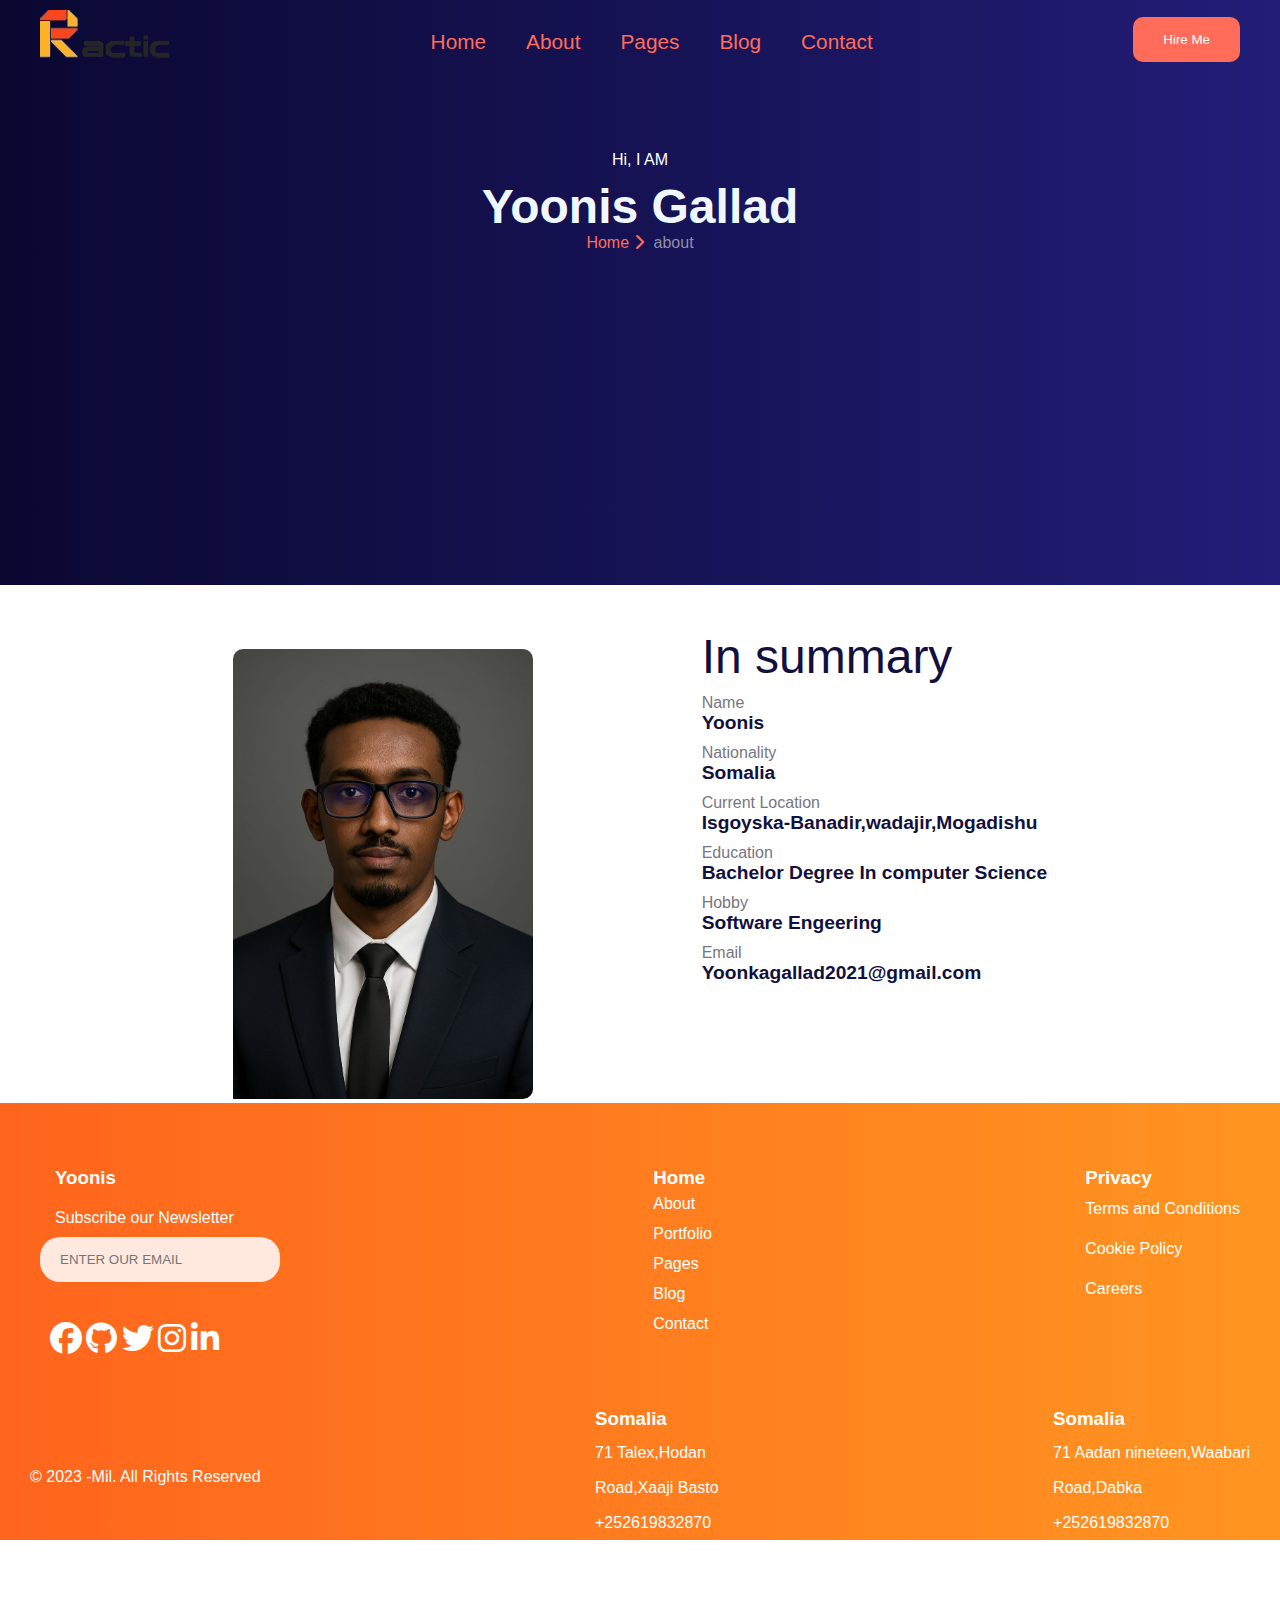
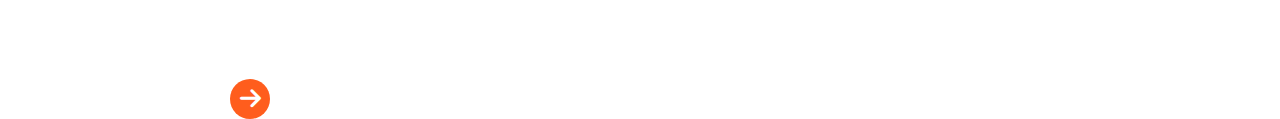
<file: about.html>
<!DOCTYPE html>
<html lang="en">
<head>
    <meta charset="UTF-8">
    <meta name="viewport" content="width=device-width, initial-scale=1.0">
    <title>Document</title>
    <link rel="stylesheet" href="about.css">
    <link rel="stylesheet" href="https://cdnjs.cloudflare.com/ajax/libs/font-awesome/6.7.2/css/all.min.css" integrity="sha512-Evv84Mr4kqVGRNSgIGL/F/aIDqQb7xQ2vcrdIwxfjThSH8CSR7PBEakCr51Ck+w+/U6swU2Im1vVX0SVk9ABhg==" crossorigin="anonymous" referrerpolicy="no-referrer" />

</head>
<body>
    <div class="color">
    <div class="header">
        <img src="221cf822-1cc8-49b2-8f4b-cee877abfb0c_removalai_preview.png" alt="">
        <ul>
            <a href="index.html"><li>Home</li></a>
           <a href="index.html"> <li>About</li></a>
            <a href="pages.html"><li>Pages</li></a>
            <a href="blog.html"><li>Blog</li></a>
            <a href="contact.html"><li>Contact</li></a>
        </ul>
        <div class="btn">
           <button>Hire Me</button>
        </div>
        <i class="fa-solid fa-bars"></i>

     </div>
     <div class="about-title">
        <p>Hi, I AM</p>
        <h1>Yoonis Gallad</h1>
        <p>Home  <i class="fa-solid fa-chevron-right"></i><span>about</span></p>
     </div>
     </div>

     <!-- section-2 -->
      <div class="hero">
        <div class="hero-left">
        <img src="photo_5917800021867218090_y.jpg" alt="">
        </div>
        <div class="hero-right">
            <div id="sum">
                <p>In summary</p>

            </div>
            
            <div class="nickname">
                <p>Name</p>
                <h4>Yoonis</h4>
            </div>
            <div class="nationality">
                <p>Nationality</p>
                <h4>Somalia</h4>
            </div>
            <div class="location">
                <p>Current Location</p>
                <h4>Isgoyska-Banadir,wadajir,Mogadishu</h4>
            </div>
            <div class="education">
                <p>Education</p>
                <h4>Bachelor Degree In computer Science</h4>
            </div>
            <div class="Hobby">
                <p>Hobby</p>
                <h4>Software Engeering</h4>
            </div>
            <div class="Email">
                <p>Email</p>
                <h4>Yoonkagallad2021@gmail.com</h4>


            </div>
        </div>
       </div>
        <!-- section-3 -->
               <div class="footer">
                <div class="footer1">
                    <div class="nam">
                        <h3>Yoonis</h3>
                        <p>Subscribe our Newsletter</p>
                        <div class="foter-inpu">
                        <input type="email" placeholder="ENTER OUR EMAIL">
                        </div>
                        <div class="input-icon">
                            <i class="fa-solid fa-arrow-right"></i>
                        </div>
                        <div class="footer-icon">
                             <i class="fa-brands fa-facebook"></i>
                             <i class="fa-brands fa-github"></i>
                             <i class="fa-brands fa-twitter"></i>
                             <i class="fa-brands fa-instagram"></i>
                             <i class="fa-brands fa-linkedin-in"></i>
                    </div>
                    </div>
                    <div class="hom">
                        <h3>Home</h3>
                        <p>About</p>
                        <p>Portfolio</p>
                        <p>Pages</p>
                        <p>Blog</p>
                        <p>Contact</p>
                    </div>
                    <div class="privacy">
                        <h3>Privacy</h3>
                        <p>Terms and Conditions</p>
                        <p>Cookie Policy</p>
                        <p>Careers</p>
                    </div>
                </div>
                <div class="footer2">
                    <div class="footer-copy">
                    <p>&copy; 2023 -Mil. All Rights Reserved</p>
                </div>
                    <div class="canada">
                        <h3>Somalia</h3>
                        <p>71 Talex,Hodan</p>
                        <p>Road,Xaaji Basto</p>
                        <p>+252619832870</p>
                    </div>
                    <div class="Germany">
                        <h3>Somalia</h3>
                        <p>71 Aadan nineteen,Waabari</p>
                        <p>Road,Dabka</p>
                        <p>+252619832870</p>
                    </div>
                </div>
                
               </div>
</body>
</html>
</file>
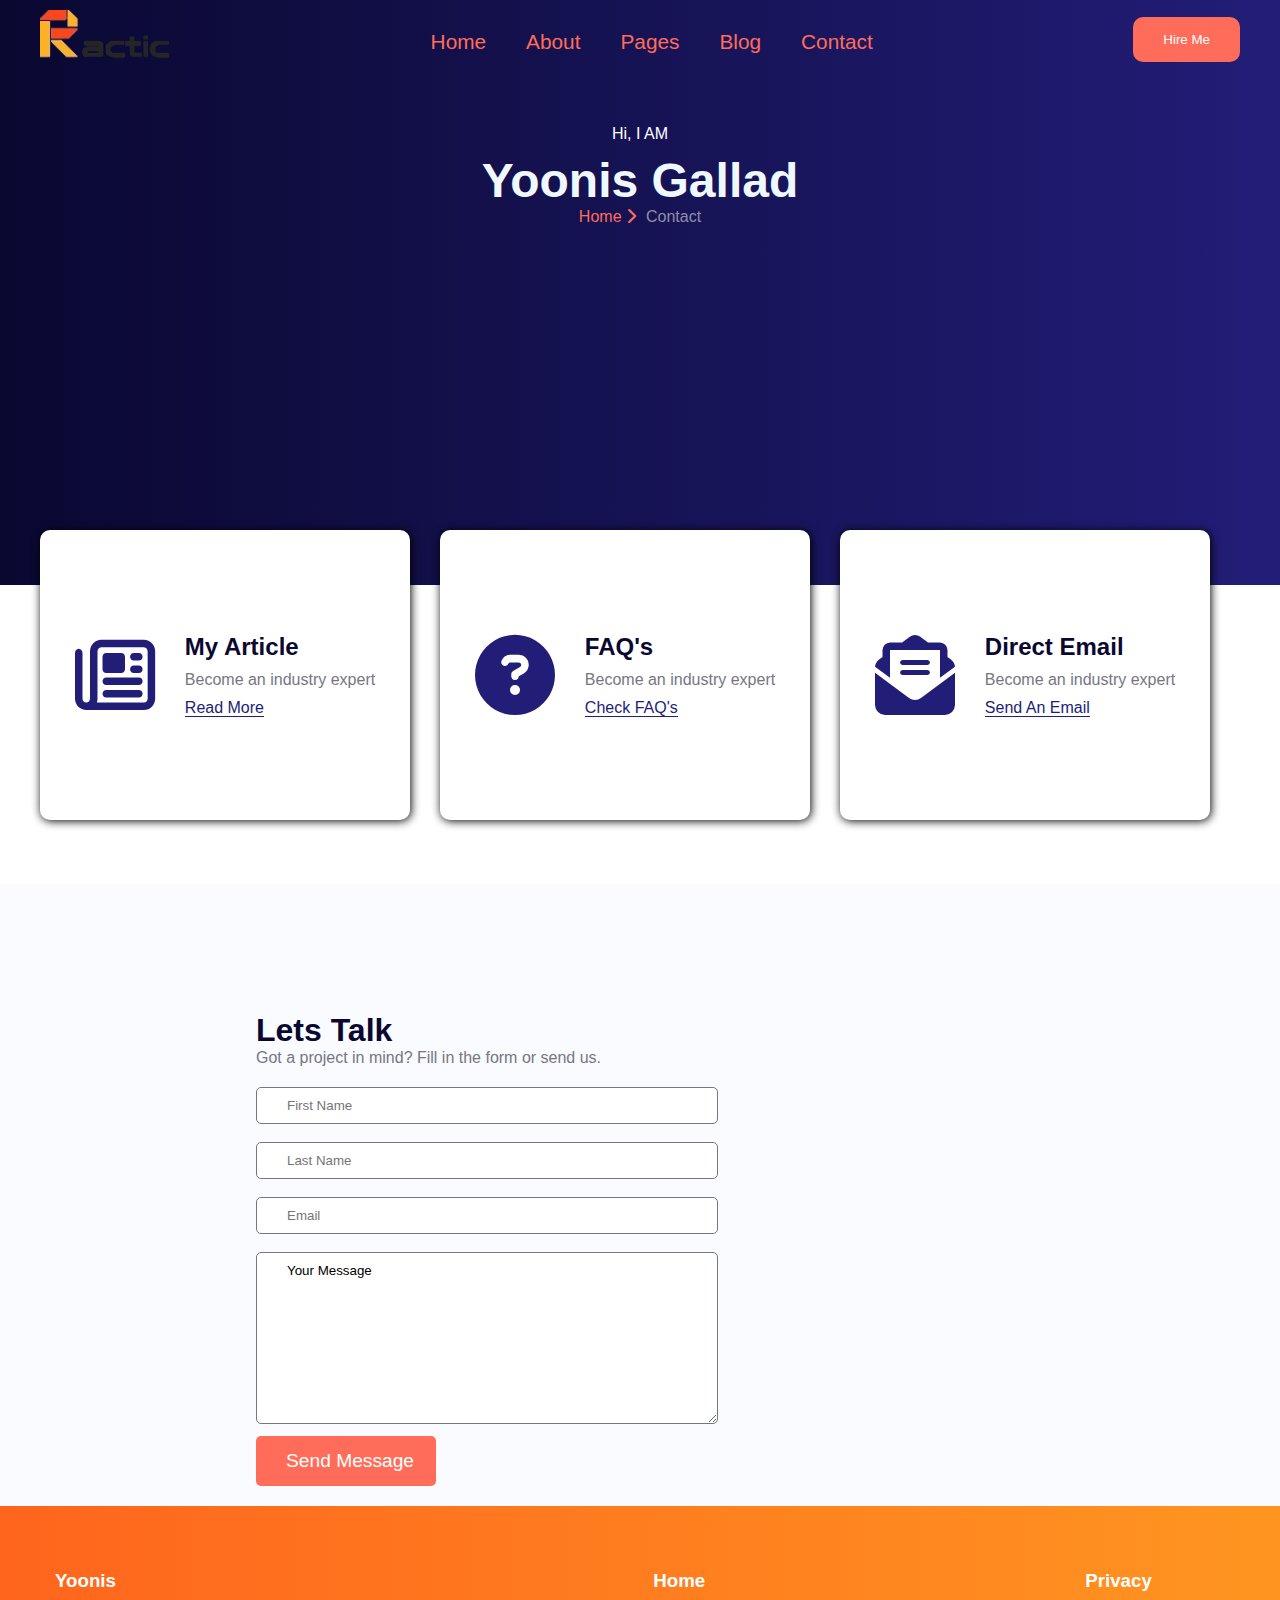
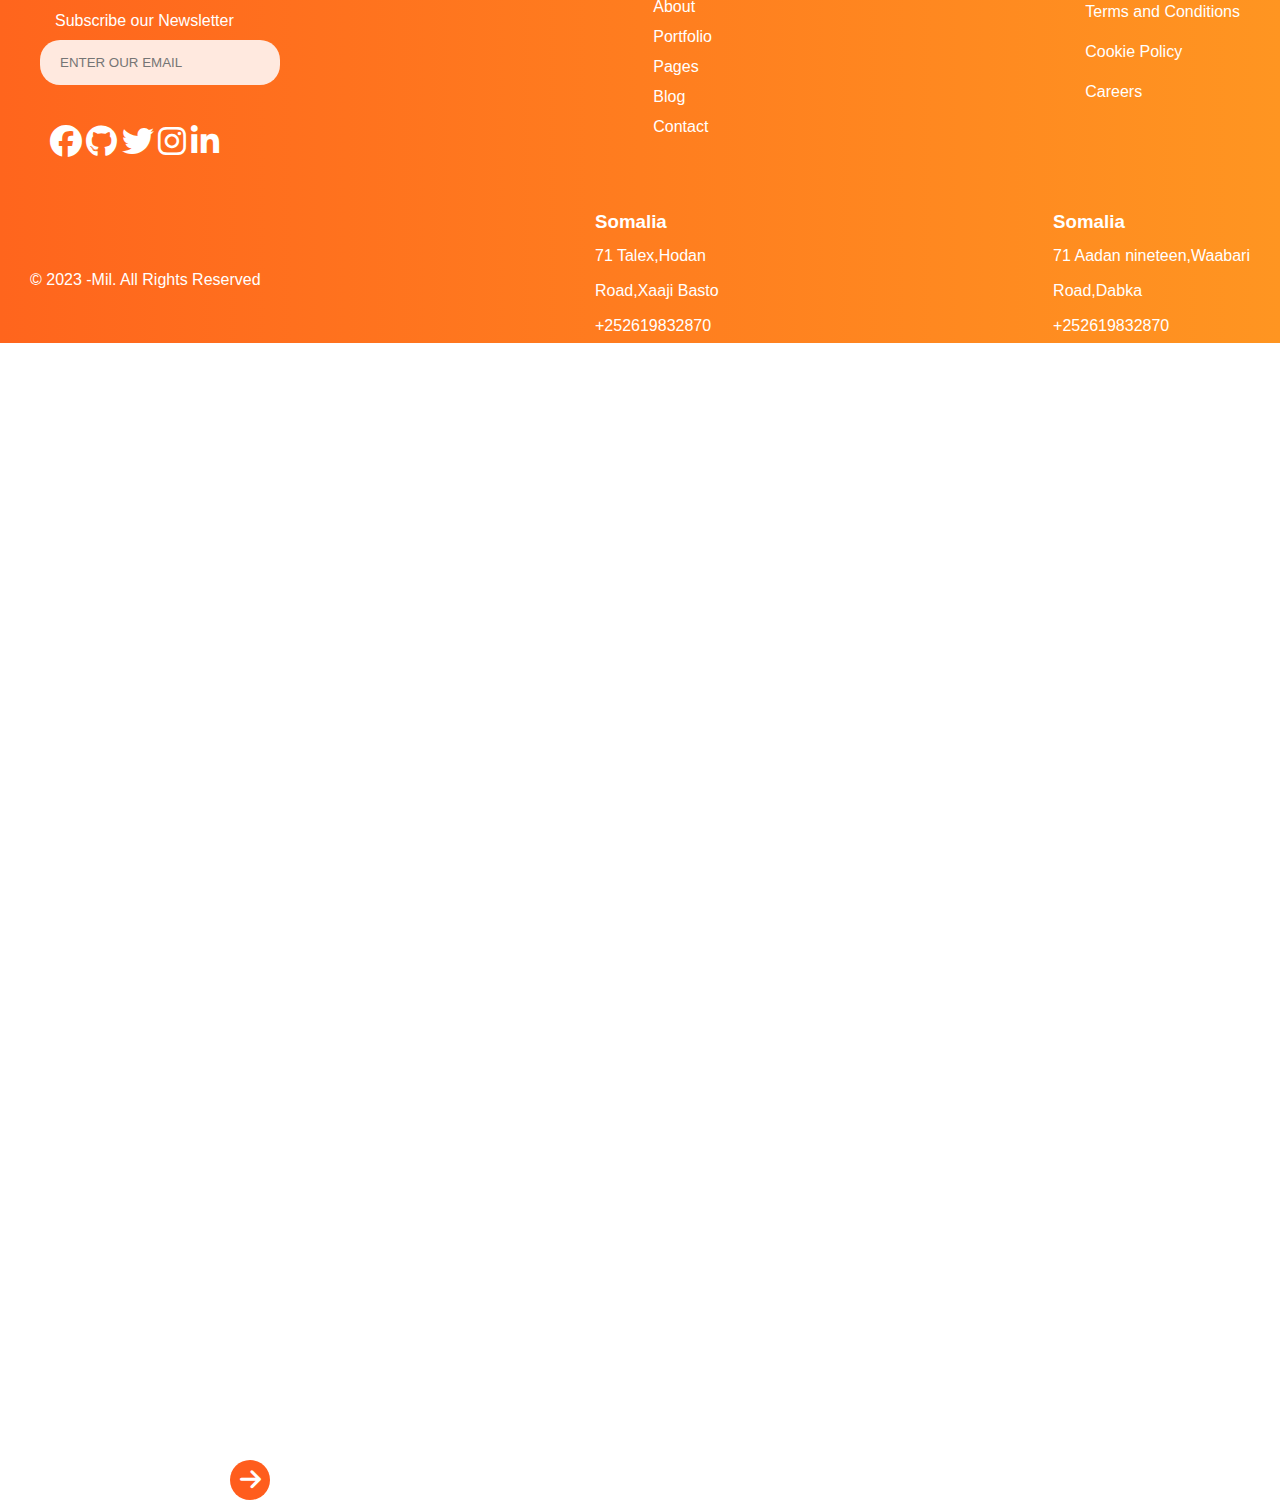
<file: contact.html>
<!DOCTYPE html>
<html lang="en">
<head>
    <meta charset="UTF-8">
    <meta name="viewport" content="width=device-width, initial-scale=1.0">
    <title>Document</title>
    <link rel="stylesheet" href="contact.css">
    <link rel="stylesheet" href="https://cdnjs.cloudflare.com/ajax/libs/font-awesome/6.7.2/css/all.min.css" integrity="sha512-Evv84Mr4kqVGRNSgIGL/F/aIDqQb7xQ2vcrdIwxfjThSH8CSR7PBEakCr51Ck+w+/U6swU2Im1vVX0SVk9ABhg==" crossorigin="anonymous" referrerpolicy="no-referrer" />

</head>
<body>
    <!-- secion-1 -->
      <div class="color">
    <div class="header">
        <img src="221cf822-1cc8-49b2-8f4b-cee877abfb0c_removalai_preview.png" alt="">
        <ul>
            <a href="index.html"><li>Home</li></a>
           <a href="index.html"> <li>About</li></a>
            <a href="pages.html"><li>Pages</li></a>
            <a href="blog.html"><li>Blog</li></a>
            <a href="index.html"><li>Contact</li></a>
        </ul>
        <div class="btn">
           <button>Hire Me</button>
        </div>
        <i class="fa-solid fa-bars"></i>

     </div>
     <div class="about-title">
        <p>Hi, I AM</p>
        <h1>Yoonis Gallad</h1>
        <p>Home  <i class="fa-solid fa-chevron-right"></i><span>Contact</span></p>
     </div>
     </div>

     <!-- section-2 -->
      <div class="artcile">
        <div class="article-icon">
            <i class="fa-regular fa-newspaper"></i>
        
        <div class="article-read">
            <h3>My Article</h3>
            <p>Become an industry expert</p>
            <a href="#">Read More</a>
        </div>
        </div>
        <div class="article-icon">
            <i class="fa-solid fa-circle-question"></i>
        
        
        <div class="article-read">
            <h3>FAQ's</h3>
            <p>Become an industry expert</p>
            <a href="#">Check FAQ's</a>
        </div>
        </div>
        <div class="article-icon">
            <i class="fa-solid fa-envelope-open-text"></i>
       
        <div class="article-read">
            <h3>Direct Email</h3>
            <p>Become an industry expert</p>
            <a href="#">Send An Email</a>
        </div>
         </div>
      </div>
      <!-- section-3 -->
       <div class="conact">
        <div class="contact-title">
        <h3>Lets Talk</h3>
        <p>Got a project in mind? Fill in the form or send us.</p>
        </div>
        <div class="form">
            <input type="text" placeholder="First Name"> <br> <br>
            <input type="text" placeholder="Last Name"> <br> <br> 
            <input type="email" placeholder="Email"> <br> <br>
            <textarea>Your Message</textarea> <br> <br>
            <div class="submit">
            <input type="submit" value="Send Message">
            </div>
        </div>
       </div>


      
       <!-- section-4 -->
               <div class="footer">
                <div class="footer1">
                    <div class="nam">
                        <h3>Yoonis</h3>
                        <p>Subscribe our Newsletter</p>
                        <div class="foter-inpu">
                        <input type="email" placeholder="ENTER OUR EMAIL">
                        </div>
                        <div class="input-icon">
                            <i class="fa-solid fa-arrow-right"></i>
                        </div>
                        <div class="footer-icon">
                             <i class="fa-brands fa-facebook"></i>
                             <i class="fa-brands fa-github"></i>
                             <i class="fa-brands fa-twitter"></i>
                             <i class="fa-brands fa-instagram"></i>
                             <i class="fa-brands fa-linkedin-in"></i>
                    </div>
                    </div>
                    <div class="hom">
                        <h3>Home</h3>
                        <p>About</p>
                        <p>Portfolio</p>
                        <p>Pages</p>
                        <p>Blog</p>
                        <p>Contact</p>
                    </div>
                    <div class="privacy">
                        <h3>Privacy</h3>
                        <p>Terms and Conditions</p>
                        <p>Cookie Policy</p>
                        <p>Careers</p>
                    </div>
                </div>
                <div class="footer2">
                    <div class="footer-copy">
                    <p>&copy; 2023 -Mil. All Rights Reserved</p>
                </div>
                    <div class="canada">
                        <h3>Somalia</h3>
                        <p>71 Talex,Hodan</p>
                        <p>Road,Xaaji Basto</p>
                        <p>+252619832870</p>
                    </div>
                    <div class="Germany">
                        <h3>Somalia</h3>
                        <p>71 Aadan nineteen,Waabari</p>
                        <p>Road,Dabka</p>
                        <p>+252619832870</p>
                    </div>
                </div>
                
               </div>
</body>
</html>
</file>
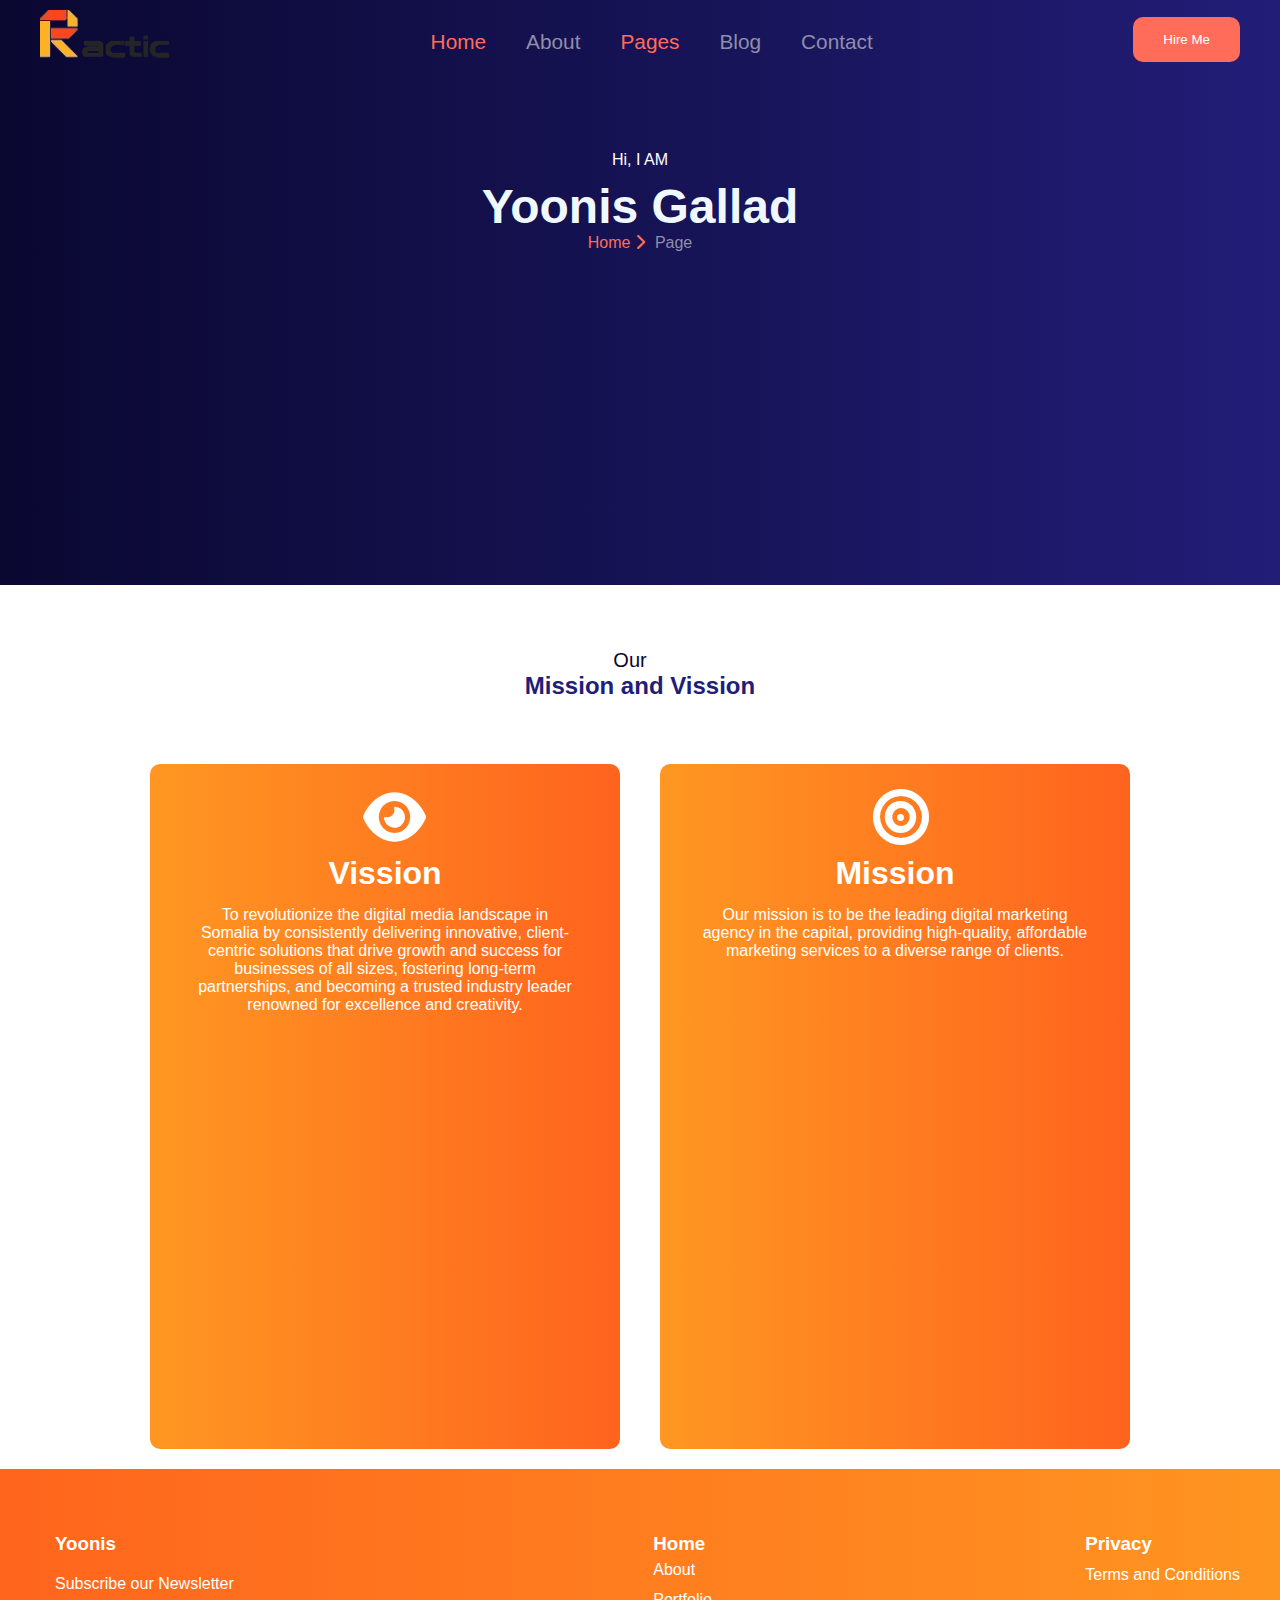
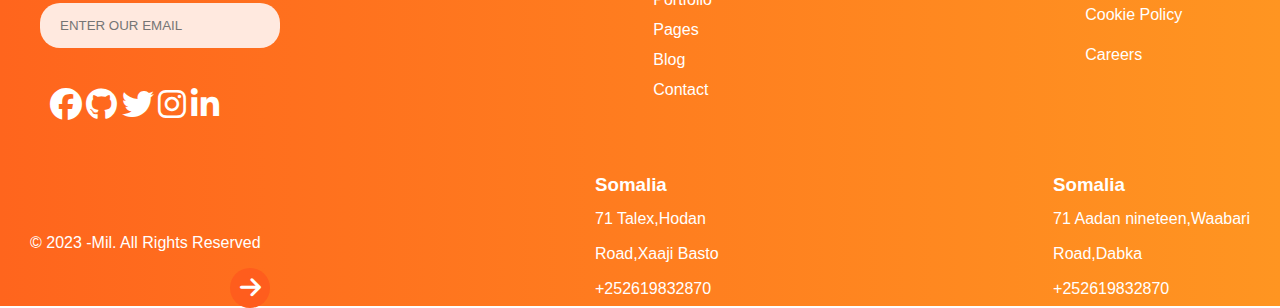
<file: pages.html>
<!DOCTYPE html>
<html lang="en">
<head>
    <meta charset="UTF-8">
    <meta name="viewport" content="width=device-width, initial-scale=1.0">
    <title>Document</title>
    <link rel="stylesheet" href="page.css">
    <link rel="stylesheet" href="https://cdnjs.cloudflare.com/ajax/libs/font-awesome/6.7.2/css/all.min.css" integrity="sha512-Evv84Mr4kqVGRNSgIGL/F/aIDqQb7xQ2vcrdIwxfjThSH8CSR7PBEakCr51Ck+w+/U6swU2Im1vVX0SVk9ABhg==" crossorigin="anonymous" referrerpolicy="no-referrer" />

</head>
<body>
    <div class="color">
    <div class="header">
        <img src="221cf822-1cc8-49b2-8f4b-cee877abfb0c_removalai_preview.png" alt="">
        <ul>
            <li>Home</li>
            <li>About</li>
            <a href="index.html"><li>Pages</li></a>
            <li>Blog</li>
            <li>Contact</li>
        </ul>
        <div class="btn">
           <button>Hire Me</button>
        </div>
        <i class="fa-solid fa-bars"></i>

     </div>
     <div class="about-title">
        <p>Hi, I AM</p>
        <h1>Yoonis Gallad</h1>
        <p>Home  <i class="fa-solid fa-chevron-right"></i><span>Page</span></p>
     </div>
     </div>
     <!-- section-2 -->
    <div class="mision">
        <p>Our</p>
        <h3>Mission and Vission</h3>
    </div>
    <div class="page-container">
        <div class="page-box">
            <i class="fa-solid fa-eye"></i>
            <h3>Vission</h3>
            <p>To revolutionize the digital media landscape in <br> Somalia by consistently delivering innovative, client- <br>centric solutions that drive growth and success for <br> businesses of all sizes, fostering long-term <br> partnerships, and becoming a trusted industry leader <br> renowned for excellence and creativity.</p>
       </div>
        <div class="page-box">
            <i class="fa-solid fa-bullseye"></i>
            <h3>Mission</h3>
            <p>Our mission is to be the leading digital marketing <br> agency in the capital, providing high-quality, affordable<br>marketing services to a diverse range of clients. </p>
       </div>
    </div>
    <!-- section-3 -->
               <div class="footer">
                <div class="footer1">
                    <div class="nam">
                        <h3>Yoonis</h3>
                        <p>Subscribe our Newsletter</p>
                        <div class="foter-inpu">
                        <input type="email" placeholder="ENTER OUR EMAIL">
                        </div>
                        <div class="input-icon">
                            <i class="fa-solid fa-arrow-right"></i>
                        </div>
                        <div class="footer-icon">
                             <i class="fa-brands fa-facebook"></i>
                             <i class="fa-brands fa-github"></i>
                             <i class="fa-brands fa-twitter"></i>
                             <i class="fa-brands fa-instagram"></i>
                             <i class="fa-brands fa-linkedin-in"></i>
                    </div>
                    </div>
                    <div class="hom">
                        <h3>Home</h3>
                        <p>About</p>
                        <p>Portfolio</p>
                        <p>Pages</p>
                        <p>Blog</p>
                        <p>Contact</p>
                    </div>
                    <div class="privacy">
                        <h3>Privacy</h3>
                        <p>Terms and Conditions</p>
                        <p>Cookie Policy</p>
                        <p>Careers</p>
                    </div>
                </div>
                <div class="footer2">
                    <div class="footer-copy">
                    <p>&copy; 2023 -Mil. All Rights Reserved</p>
                </div>
                    <div class="canada">
                        <h3>Somalia</h3>
                        <p>71 Talex,Hodan</p>
                        <p>Road,Xaaji Basto</p>
                        <p>+252619832870</p>
                    </div>
                    <div class="Germany">
                        <h3>Somalia</h3>
                        <p>71 Aadan nineteen,Waabari</p>
                        <p>Road,Dabka</p>
                        <p>+252619832870</p>
                    </div>
                </div>
                
               </div>
</body>
</html>
</file>
<file: about.css>
*{
    margin: 0;
    padding: 0;
    font-family: 'Lucida Sans', 'Lucida Sans Regular', 'Lucida Grande', 'Lucida Sans Unicode', Geneva, Verdana, sans-serif;
}
html{
    scroll-behavior: smooth;
}

.header{
    display: flex;
    justify-content: space-between;
    padding: 10px 40px;
}
.header a{
    text-decoration: none;
    color: #767682;
}
.header i{
    font-size: 2.5em;
    margin-top: 15px;
    color: #8F8EA8;
    display: none;
}
.header ul {
    display: flex;
    gap: 40px;
    font-size: 1.3em;
    margin-top: 20px;
}
.header li:hover{
    color: #FF6D5A;
    cursor: pointer;
}
.header li{
    list-style: none;
    color: #8F8EA8;
}
.header li:nth-of-type(1){
    color: #FF6D5A;
}
.header img{
    width: 130px;
}
.btn{
    margin-top: 7px;
}
.btn button {
    border: none;
    background: none;
    background-color: #FF6D5A;
    color: white;
    padding: 15px 30px;
    border-radius:10px ;

}
.btn button:hover{
    background-color: #0F0C51;
    color: white;
}
.color{
    background:linear-gradient(to right, #0A0831, #221D77) ;
    height: 65vh;
}

.about-title{
    text-align: center;
    margin-top: 6%;
}
.about-title p{
    margin-bottom: 10px;
    color: white;
}
.about-title h1{
    font-size: 3em;
    color: aliceblue;
}
.about-title p:nth-of-type(2){
    color: #FF6D5A;
    
}
span{
    color: #8F8EA8;
    margin-left: 10px;
}

/* section-2 */
.hero{
    display: flex;
    justify-content: space-evenly;
    margin-top: 5%;
}
.hero-left img{
    width: 300px;
    background: linear-gradient(to top, #0E0B34, #65315A);
    border-top-left-radius: 10px;
    border-top-right-radius: 10px;
    border-bottom-right-radius: 10px;
    
}

.hero-right{
    margin-top: -1.6%;
    margin-left: -5%;
}
#sum p{
    font-size: 3em;
    color: #12103E;
    margin-bottom: 10px;
}
.nickname{
    margin-bottom: 10px;
}
.nickname p{
    color: #767682;
}
.nickname h4{
    font-size: 1.2em;
    color: #12103E;
}
.nationality{
    margin-bottom: 10px;
}
.nationality p{
    color: #767682;
}
.nationality h4{
    color:#12103E;
    font-size: 1.2em;
}
.location{
    margin-bottom: 10px;
}
.location p{
    color: #767682;
}
.location h4{
    font-size: 1.2em;
    color: #12103E;
}
.education{
    margin-bottom: 10px;
}
.education p{
    color: #767682;
}
.education h4{
    font-size: 1.2em;
    color: #12103E;
}
.Hobby{
    margin-bottom: 10px;
}
.Hobby p{
    color: #767682;
}
.Hobby h4{
    font-size: 1.2em;
    color: #12103E;
}
.Email p{
    color: #767682;
}
.Email h4{
    color: #12103E;
    font-size: 1.2em;
}

/* section-3 */
.footer{
    background: linear-gradient(to right, #FF651D , #FF9521);
    color: white;
}
.footer1{
    display: flex;
    justify-content: space-between;
    padding: 5% 40px;
}
.footer2{
    display: flex;
    justify-content: space-between;
    padding: 0px 30px;
    margin-top: -10px;
}
.input-icon {
    width: 20px;
    height: 20px;
    background-color: #FF5D1D;
    color: white;
    padding: 10px 10px;
    border-radius: 50%;
    position: absolute;
    top: 186.5%;
    left: 18%;
}
.footer-icon i:hover{
    color:black;
}
.input-icon i{
    font-size: 1.5em;
    margin-top: -3px;
    

}
.foter-inpu input:hover{
    background-color: black;
}
.foter-inpu input{
     margin-top: 10px;
    width: 200px;
    height: 45px;
    padding: 0px 20px;
    border-radius: 20px;
    outline: none;
    background: none;
    border: none;
   background-color: #FFE9DF;
    position: relative;

}
.nam h3{
    margin-left: 15px;
}
.nam p{
    margin-left: 15px;
}
.footer-icon{
    margin-top: 20px;
    margin-left: 10px;
}
.footer-icon i{
    font-size: 2em;

}
.nam h3{
    margin-bottom: 20px;
}
.nam input{
    margin-bottom: 20px;
}
.hom p{
    line-height: 30px;

}
.privacy p{
    line-height: 40px;
}
.footer-copy{
    margin-top: 60px;
}
.canada h3{
    margin-bottom: 5px;
}
.canada p{
    line-height: 35px;

}
.Germany h3{
    margin-bottom: 5px;
}
.Germany p{
    line-height: 35px;
}

@media(max-width:390px){
    .header ul{
        display: none;
    }
    .btn button{
        display: none;
    }
    .header i{
        display: block;
    }
    /* section-2 */
    .hero{
        display: block;
        margin-left: 3%;
    }
    .hero-left img{
        width: 350px;
    }
    .hero-right{
        margin-left: 5%;
        margin-bottom: 30px;
    }
    /* section-3 */
    .footer1{
        display: block;
    }
    .input-icon {
        margin-top: 61.5%;
        margin-left: 160px;
    }
    .hom{
        margin-left: 10px;
        margin-top: 20px;
        margin-bottom: 20px;
    }
    .privacy{
        margin-left: 10px;
    }
    .footer2{
        display: block;
        margin-left: 15px;
    }
    .canada{
        margin-top: 20px;
        margin-bottom: 20px;
    }
    body{
        overflow: hidden;
    }
}
@media(min-width:820px) and (max-width:875px){
    .header ul{
        display: none;
        
    }
    .header i{
        display: block;
    }
    .btn button{
        display: none;
    }
    .color{
        height: 40vh;
    }
    .hero{
        display: block;
    }
    .hero-left img{
        width: 500px;
        margin-left: 16%;
        margin-bottom: 20px;
    }
    .hero-right{
        margin-left: 16%;
        margin-bottom: 20px;
    }
    /* section-3 */

    
    .input-icon {
       margin-top: -22.6%;
        margin-left: 80px;
    }
    body{
        overflow: hidden;
    }
   
    
}
</file>
<file: contact.css>
*{
    margin: 0;
    padding: 0;
    font-family: 'Lucida Sans', 'Lucida Sans Regular', 'Lucida Grande', 'Lucida Sans Unicode', Geneva, Verdana, sans-serif;
}
html{
    scroll-behavior: smooth;
}

.header{
    display: flex;
    justify-content: space-between;
    padding: 10px 40px;
}
.header a{
    text-decoration: none;
    color: #767682;
}
.header i{
    font-size: 2.5em;
    margin-top: 15px;
    color: #8F8EA8;
    display: none;
}
.header ul {
    display: flex;
    gap: 40px;
    font-size: 1.3em;
    margin-top: 20px;
}
.header li:hover{
    color: #FF6D5A;
    cursor: pointer;
}
.header li{
    list-style: none;
    color: #8F8EA8;
}
.header li:nth-of-type(1){
    color: #FF6D5A;
}
.header img{
    width: 130px;
}
.btn{
    margin-top: 7px;
}
.btn button {
    border: none;
    background: none;
    background-color: #FF6D5A;
    color: white;
    padding: 15px 30px;
    border-radius:10px ;

}
.btn button:hover{
    background-color: #0F0C51;
    color: white;
}
.color{
    background:linear-gradient(to right, #0A0831, #221D77) ;
    height: 65vh;
}

.about-title{
    text-align: center;
    margin-top: 4%;
}
.about-title p{
    margin-bottom: 10px;
    color: white;
}
.about-title h1{
    font-size: 3em;
    color: aliceblue;
}
.about-title p:nth-of-type(2){
    color: #FF6D5A;
    
}
span{
    color: #8F8EA8;
    margin-left: 10px;
}
/* section-2 */
.artcile{
    
    display: flex;
    gap: 30px;
    margin-top: -55px;
    margin-left: 40px;
    
}
.article-icon{
    display: flex;
    gap: 30px;
    background-color: white;
    box-shadow: 1px 1px 10px black;
    width: 350px;
    height: 30vh;
    border-radius: 10px;
    padding: 10px 10px;
    justify-content: center;
    align-items: center;
}
.article-icon i{
    font-size: 5em;
    color: #221D77;
}
.article-icon h3{
    font-size: 1.5em;
    margin-bottom: 10px;
    color: #0A0831;
}
.article-icon p{
    color: #767682;
    margin-bottom: 10px;
}
.article-icon a{
    color: #221D77;
    text-decoration: none;
    border-bottom: 1px solid #221D77;
}
/* section-3 */
.conact{
    background-color: #F9FBFF;
    padding-left: 20%;
    padding-top: 10%;
    margin-top: 5%;
   
}
.contact-title{
    margin-bottom: 20px;
}
.contact-title h3{
    font-size: 2em;
    color: #0A0831;
}
.contact-title p{
    color: #767682;
}
.form input{
    width: 400px;
    height: 35px;
    padding: 0px 30px;
    border: 1px solid #767682;
    background-color: white;
    border-radius: 5px;
    outline: none;
}
.form input:hover{
    border: 1px solid #221D77;
}
.form textarea:hover{
    border: 1px solid #221D77;
}
.form textarea{
    width: 400px;
    height: 150px;
    padding: 10px 30px;
    border: 1px solid #767682;
    background-color: white;
    border-radius: 5px;
    outline: none;
}
.submit input{
    background-color: #FF6D5A;
    width: 180px;
    height: 50px;
    color: white;
    font-size: 900;
    font-size: 1.2em;
    border: none;
    outline: none;
    margin-bottom: 20px;
    margin-top: -10px;

}

/* section-4 */
.footer{
    background: linear-gradient(to right, #FF651D , #FF9521);
    color: white;
}
.footer1{
    display: flex;
    justify-content: space-between;
    padding: 5% 40px;
}
.footer2{
    display: flex;
    justify-content: space-between;
    padding: 0px 30px;
    margin-top: -10px;
}
.input-icon {
    width: 20px;
    height: 20px;
    background-color: #FF5D1D;
    color: white;
    padding: 10px 10px;
    border-radius: 50%;
    position: absolute;
    top: 340%;
    left: 18%;
}
.footer-icon i:hover{
    color:black;
}
.input-icon i{
    font-size: 1.5em;
    margin-top: -3px;
    

}
.foter-inpu input:hover{
    background-color: black;
}
.foter-inpu input{
     margin-top: 10px;
    width: 200px;
    height: 45px;
    padding: 0px 20px;
    border-radius: 20px;
    outline: none;
    background: none;
    border: none;
   background-color: #FFE9DF;
    position: relative;

}
.nam h3{
    margin-left: 15px;
}
.nam p{
    margin-left: 15px;
}
.footer-icon{
    margin-top: 20px;
    margin-left: 10px;
}
.footer-icon i{
    font-size: 2em;

}
.nam h3{
    margin-bottom: 20px;
}
.nam input{
    margin-bottom: 20px;
}
.hom p{
    line-height: 30px;

}
.privacy p{
    line-height: 40px;
}
.footer-copy{
    margin-top: 60px;
}
.canada h3{
    margin-bottom: 5px;
}
.canada p{
    line-height: 35px;

}
.Germany h3{
    margin-bottom: 5px;
}
.Germany p{
    line-height: 35px;
}

/* responsive-css */

@media(max-width:390px){
    .header ul{
        display: none;
    }
    .btn button{
        display: none;
    }
    .header i{
        display: block;
    }
    /* section-2 */
    .artcile{
        display: flex;
        flex-wrap: wrap;
        margin-left: 6%;
        width: 350px;
    }
    .conact{
        margin-left: -12%;
        margin-bottom: 20px;
    }
    /*  section-3*/
    .footer1{
        display: block;
    }
    .input-icon{
        margin-top: -700%;
    }
    .hom{
        margin-left: 10px;
        margin-top: 20px;
        margin-bottom: 20px;
    }
    .privacy{
        margin-left: 10px;
    }
    .footer2{
        display: block;
        margin-left: 15px;
    }
    .canada{
        margin-top: 20px;
        margin-bottom: 20px;
    }
    body{
        overflow: hidden;
    }
}

@media(max-width:428px){
    .header ul{
        display: none;
    }
    .header i{
        display: block;
    }
    .btn button{
        display: none;
    }
    .color{
        height: 145vh;
    }
    .main{
        display: flex;
        padding: 0;
        padding: 20px 10px;
    }
    .cen-img img{
        margin-left: -110%;
        width: 900px;
    }
    .center{
        margin-top: 2%;
    }
    .center h2{
        font-size: 3em;
        margin-left: -10%;
    }
    .center p{
        margin-left: 3%;
        font-size: 14px;
    }
    
    .hero{
        display: block;
        padding: 20px 30px;
    }
    .lx{
        margin-left: 14%;
        margin-top: 6%;
    }
    .bx{
        margin-left: -60px;
        margin-top: 30px;
    }
    .tit{
        margin-left: 30px;
        margin-top: 3%;
    }
    .cont{
        display: block;
        margin-left: -7%;
        margin-top: 3%;
    }
    .box-cont{
        margin-bottom: 50px;
    }
    .blog{
        display: block;
        height: 250vh;
        padding-left: 15%;
    }
    .vg{
        display: block;
    }
    .mr img{
        width: 300px;
    }
    .nb i{
        margin-left: -90px;
    }
    .mq{
        display: block;
    }
    .nav{
    display: grid;
    grid-template-columns: auto auto;
    padding-left: 170px;
    font-size: 1em;
    gap: 40px;
      
      

    }
    .kl{
      margin-top: -20px;
      margin-bottom: 10px;
      
    }

    .core-container{
        display: block;
    }
    .core{
        margin-bottom: 30px;
        
    }
    .nvbr{
        
    }
    .testi-container{
        display: block;
        margin-left: -10px;
        
        
    }
    .test-left{
        margin-bottom: 50px;
        
    }
    .testi-box{
        width: 290px;
        height: 39vh;
        margin-left: 40px;
    }
    .tes-box{
        width: 290px;
        height: 39vh;
        margin-left: 40px;

    }
    .tes{
        width: 290px;
        height: 54vh;
        margin-left: 40px;
        margin-bottom: 30px;
    }
    .tes img{
        width: 330px;
        height: 45vh;
    }
    .tes-tt{
        width: 290px;
        height: 39vh;
        margin-left: 40px;
    }
    .client{
        display: block;
        margin-left: -80px;
    }
    .left-clients p:nth-of-type(2){
        width: 360px;
        margin-bottom: 40px;

    }
    .client-box img{
        width: 330px;
        height: 20vh;
        margin-bottom: 20px;
    }
    .clien-box img{
        width: 330px;
        height: 20vh;
        margin-bottom: 20px;
    }
    .footer1{
        display: block;
    }
    .input-icon {
        margin-top: 1039%;
        margin-left: 160px;
    }
    .hom{
        margin-left: 10px;
        margin-top: 20px;
        margin-bottom: 20px;
    }
    .privacy{
        margin-left: 10px;
    }
    .footer2{
        display: block;
        margin-left: 15px;
    }
    .canada{
        margin-top: 20px;
        margin-bottom: 20px;
    }
    body{
        overflow: hidden;
    }

}
@media(min-width:820px) and (max-width:875px){
    .header ul{
        display: none;
        
    }
    body{
        overflow: hidden;
    }
    .header i{
        display: block;
    }
    .btn button{
        display: none;
    }
    .color{
        height: 40vh;
    }
    .artcile{
        display: grid;
        grid-template-columns: auto auto;
        
    }
    .conact{
        margin-left: -14%;
    }
    .form input{
        width: 600px;
        height: 65px;
    }
    .form textarea{
        width: 600px;
        height: 205px;
    }
    .submit input{
        width: 200px;
    }
    /* section-3 */

    
    .input-icon {
       margin-top: -79.8%;
        margin-left: 80px;
    }
   
    
}
</file>
<file: page.css>
*{
    margin: 0;
    padding: 0;
    font-family: 'Lucida Sans', 'Lucida Sans Regular', 'Lucida Grande', 'Lucida Sans Unicode', Geneva, Verdana, sans-serif;
}
html{
    scroll-behavior: smooth;
}

.header{
    display: flex;
    justify-content: space-between;
    padding: 10px 40px;
}
.header a{
    text-decoration: none;
    color: #767676;
}
.header i{
    font-size: 2.5em;
    margin-top: 15px;
    color: #8F8EA8;
    display: none;
}
.header ul {
    display: flex;
    gap: 40px;
    font-size: 1.3em;
    margin-top: 20px;
}
.header li:hover{
    color: #FF6D5A;
    cursor: pointer;
}
.header li{
    list-style: none;
    color: #8F8EA8;
}
.header li:nth-of-type(1){
    color: #FF6D5A;
}
.header img{
    width: 130px;
}
.btn{
    margin-top: 7px;
}
.btn button {
    border: none;
    background: none;
    background-color: #FF6D5A;
    color: white;
    padding: 15px 30px;
    border-radius:10px ;

}
.btn button:hover{
    background-color: #0F0C51;
    color: white;
}
.color{
    background:linear-gradient(to right, #0A0831, #221D77) ;
    height: 65vh;
}

.about-title{
    text-align: center;
    margin-top: 6%;
}
.about-title p{
    margin-bottom: 10px;
    color: white;
}
.about-title h1{
    font-size: 3em;
    color: aliceblue;
}
.about-title p:nth-of-type(2){
    color: #FF6D5A;
    
}
span{
    color: #8F8EA8;
    margin-left: 10px;
}
/* section-2 */
.page-box{
    background:linear-gradient(to right, #FF9722, #FF631E);
    color: white;
    width: 450px;
    height: 75vh;
    border-radius: 10px;
    padding: 5px 10px;
    margin-bottom: 20px;
}
.page-box:hover{
    transform: translateY(-20px);
}
.page-container{
    display: flex;
    gap: 40px;
    justify-content: center;
    margin-top: 5%;
}
.page-box p{
    
    text-align: center;
    margin-top: 3%;

}
.page-box h3{
    font-size: 2em;
    text-align: center;
    margin-top: 10px;
}
.page-box i{
    font-size: 3.5em;
    margin-left: 45%;
    margin-top: 20px;
}
.mision{
    text-align: center;
    margin-top: 5%;
}
.mision p{
    color: #0A0831;
    font-size: 20px;
    margin-left: -20px;
}
.mision h3{
    color: #221D77;
    font-size: 1.5em;
}
/* section-3 */
.footer{
    background: linear-gradient(to right, #FF651D , #FF9521);
    color: white;
}
.footer1{
    display: flex;
    justify-content: space-between;
    padding: 5% 40px;
}
.footer2{
    display: flex;
    justify-content: space-between;
    padding: 0px 30px;
    margin-top: -10px;
}
.input-icon {
    width: 20px;
    height: 20px;
    background-color: #FF5D1D;
    color: white;
    padding: 10px 10px;
    border-radius: 50%;
    position: absolute;
    top: 207.6%;
    left: 18%;
}
.footer-icon i:hover{
    color:black;
}
.input-icon i{
    font-size: 1.5em;
    margin-top: -3px;
    

}
.foter-inpu input:hover{
    background-color: black;
}
.foter-inpu input{
     margin-top: 10px;
    width: 200px;
    height: 45px;
    padding: 0px 20px;
    border-radius: 20px;
    outline: none;
    background: none;
    border: none;
   background-color: #FFE9DF;
    position: relative;

}
.nam h3{
    margin-left: 15px;
}
.nam p{
    margin-left: 15px;
}
.footer-icon{
    margin-top: 20px;
    margin-left: 10px;
}
.footer-icon i{
    font-size: 2em;

}
.nam h3{
    margin-bottom: 20px;
}
.nam input{
    margin-bottom: 20px;
}
.hom p{
    line-height: 30px;

}
.privacy p{
    line-height: 40px;
}
.footer-copy{
    margin-top: 60px;
}
.canada h3{
    margin-bottom: 5px;
}
.canada p{
    line-height: 35px;

}
.Germany h3{
    margin-bottom: 5px;
}
.Germany p{
    line-height: 35px;
}
</file>
